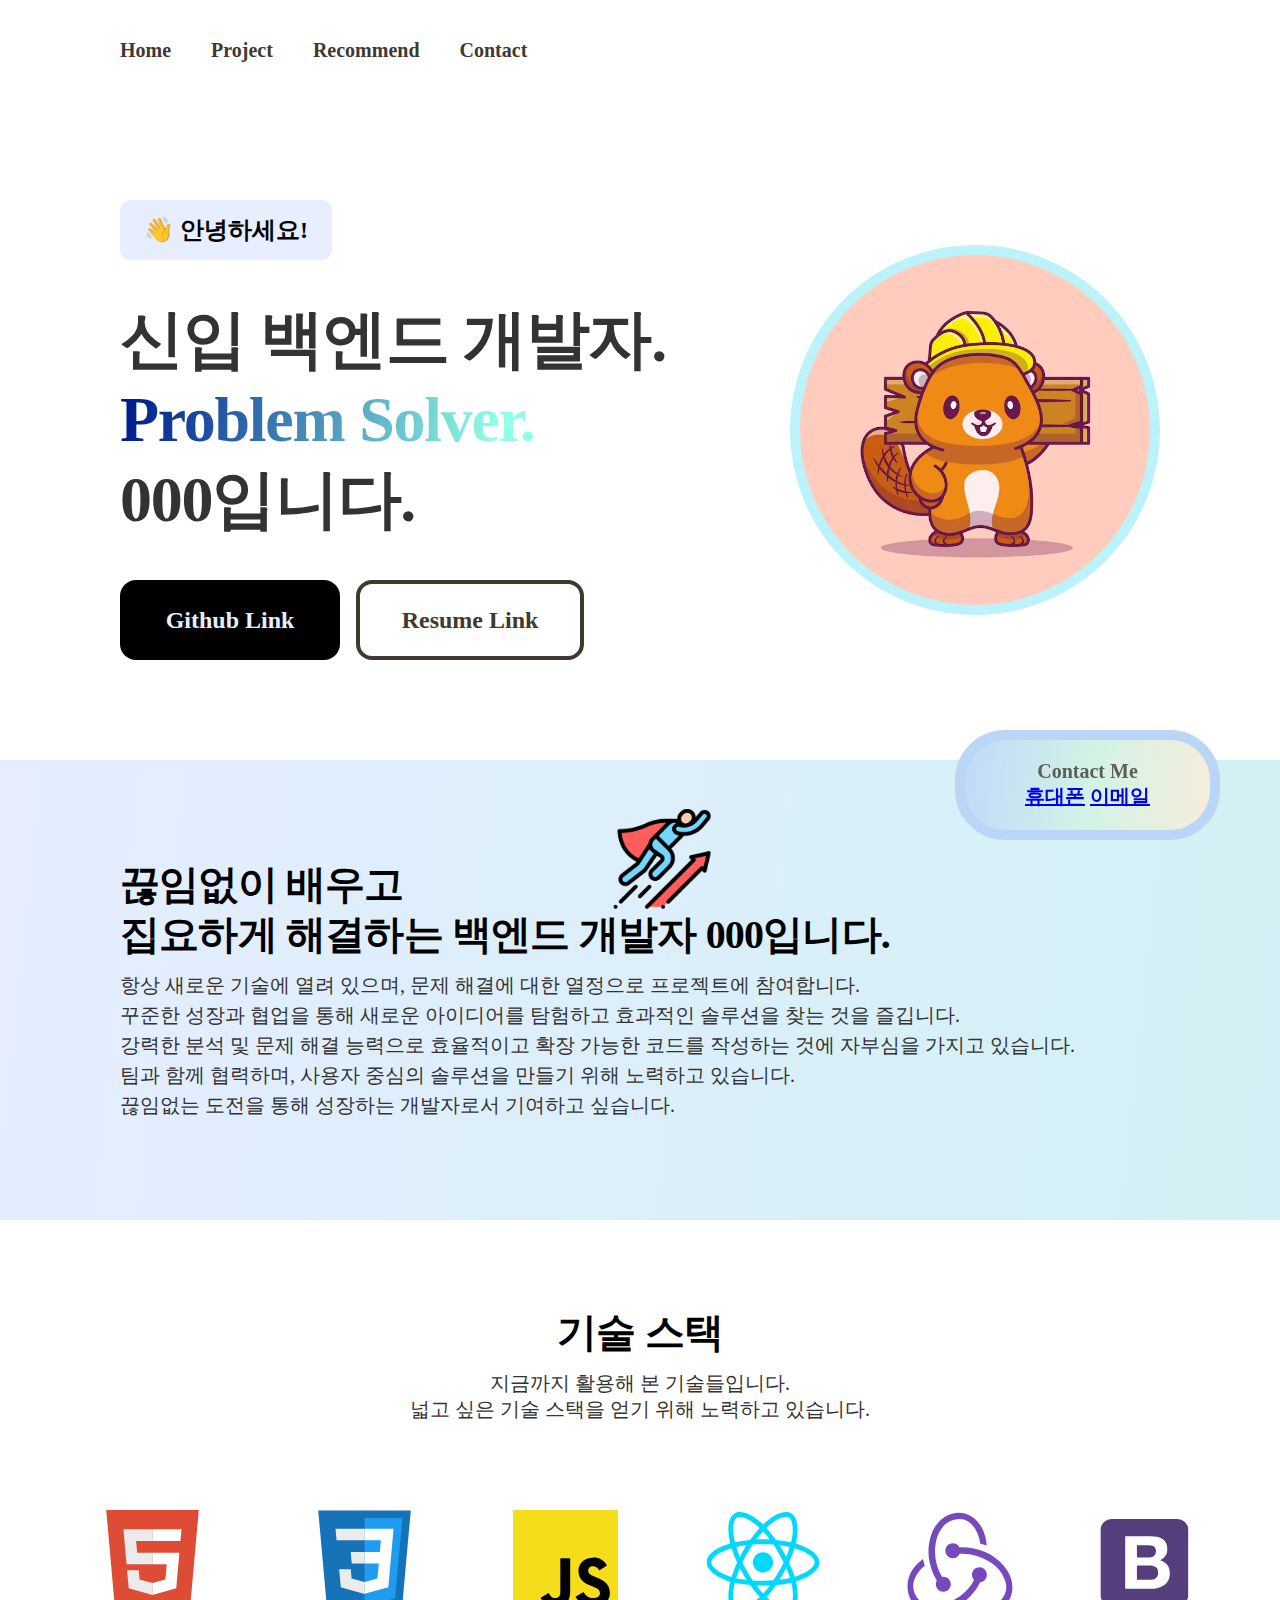
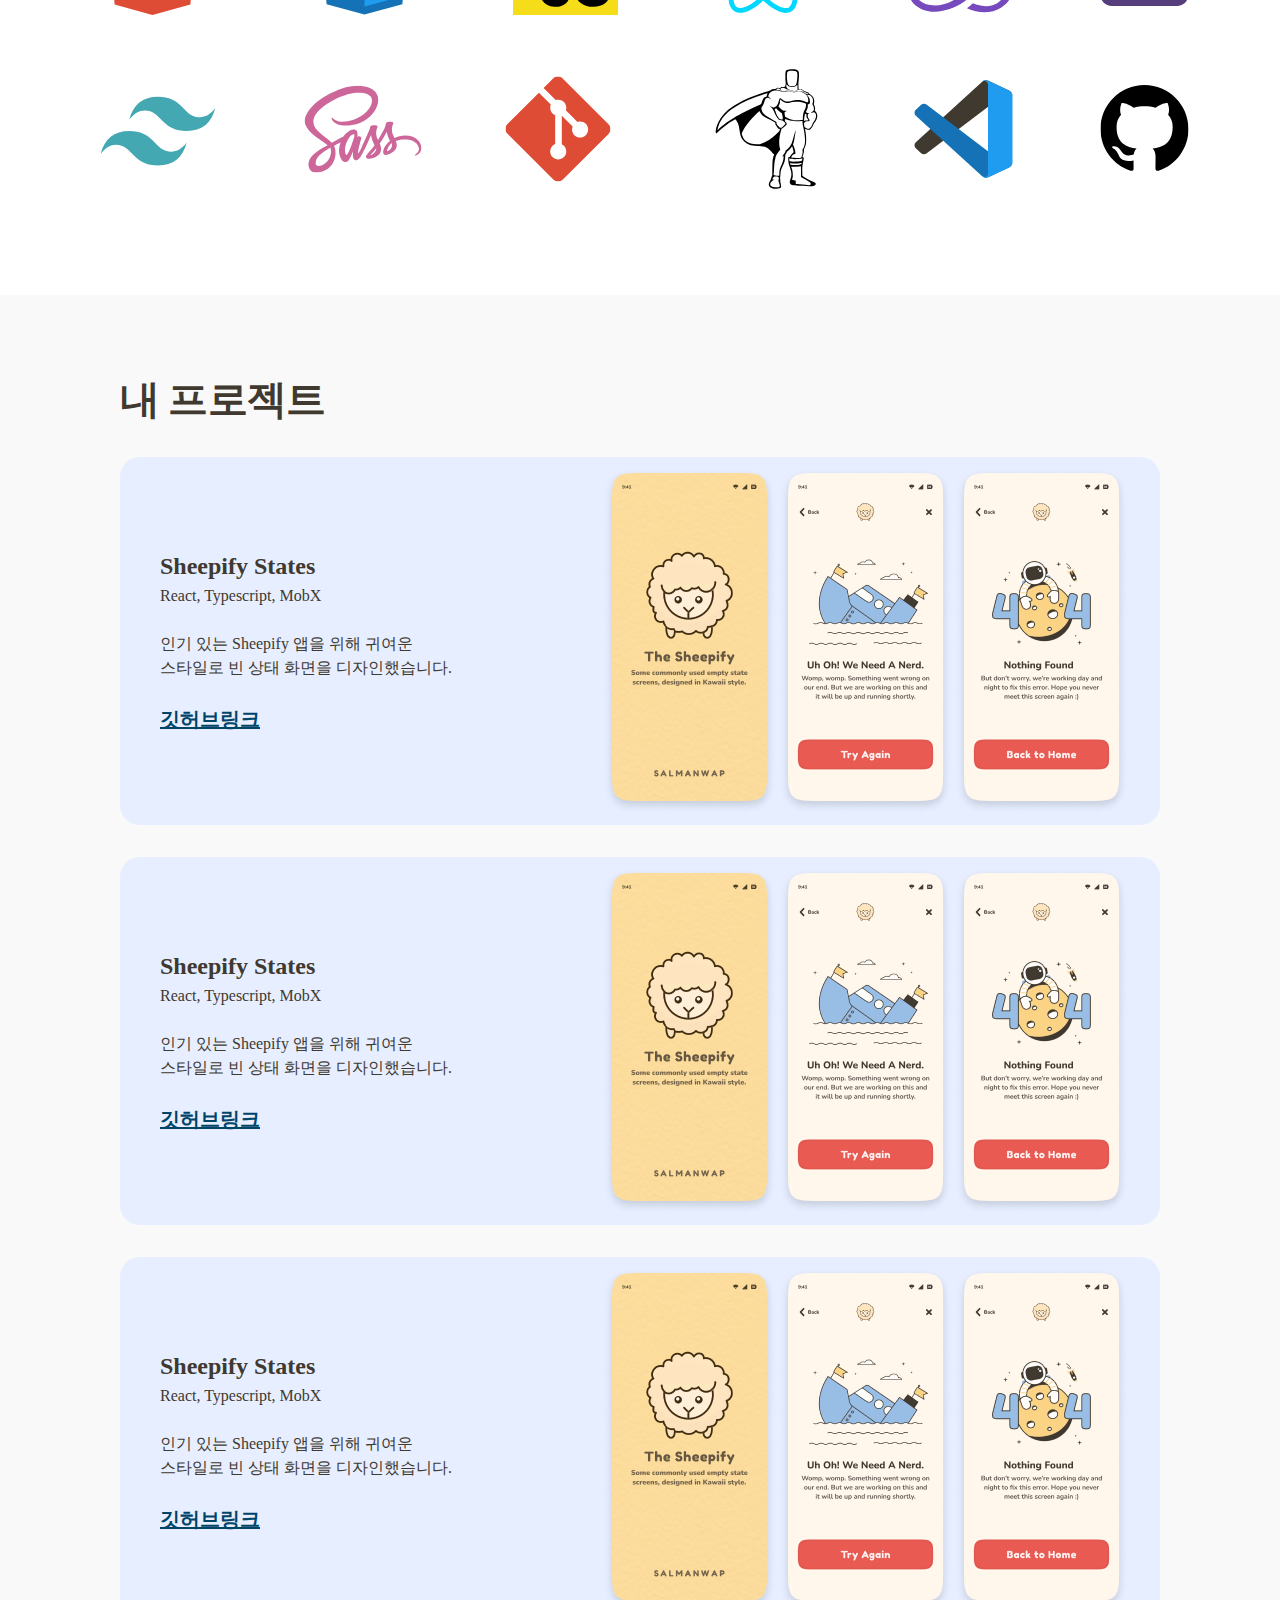
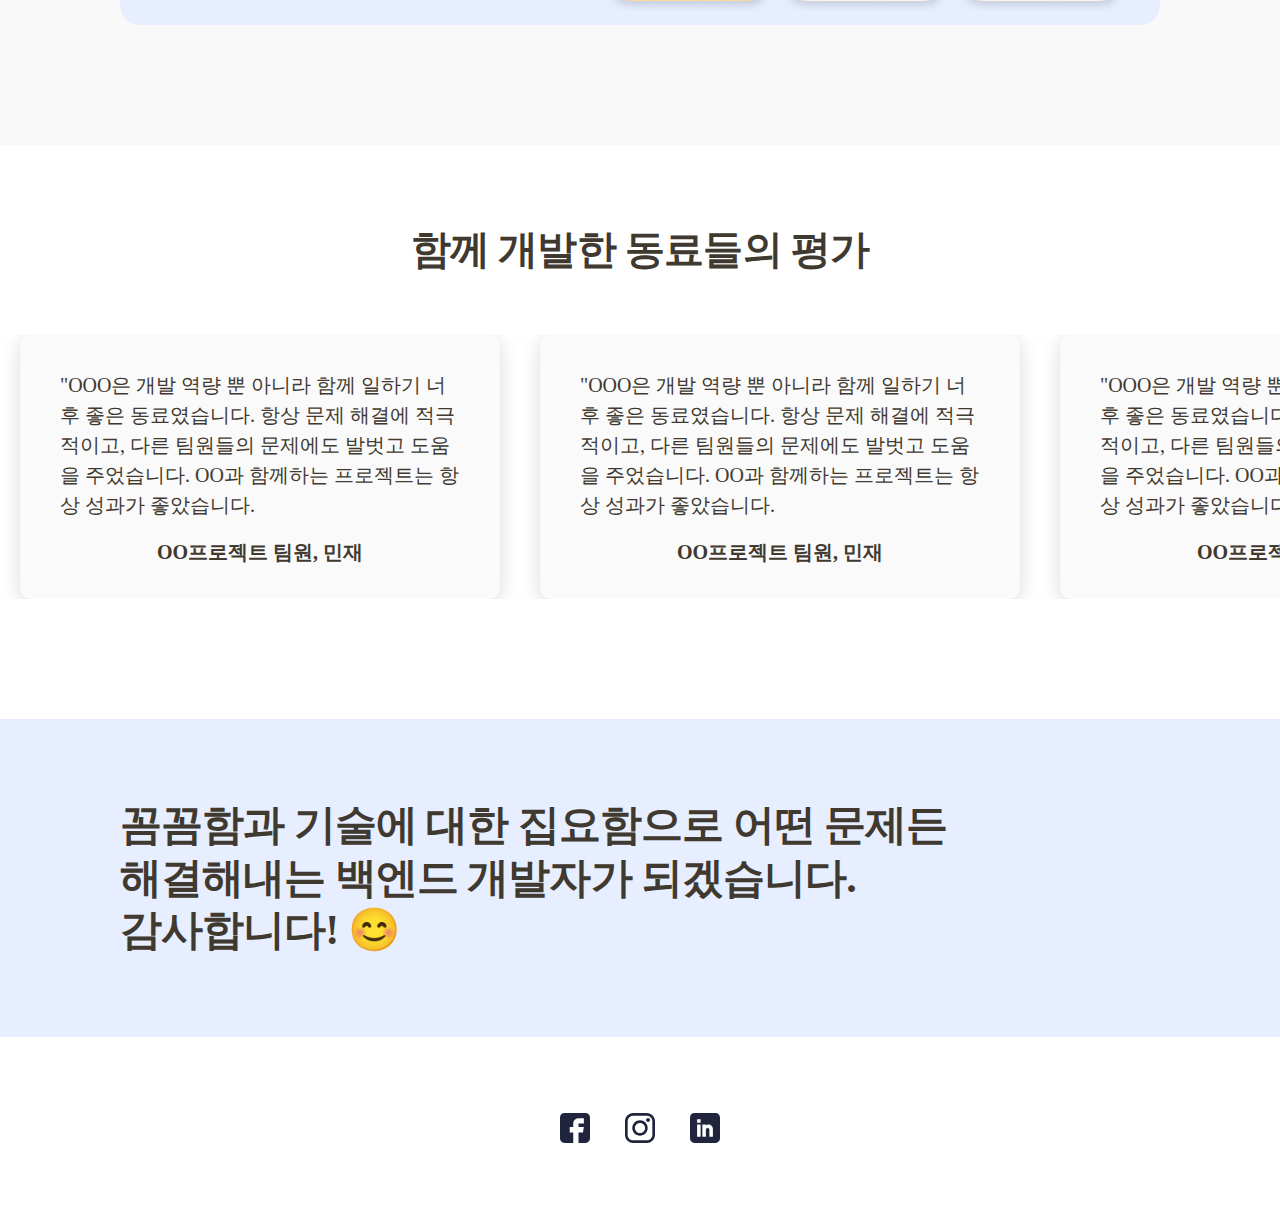
<file: index.html>
<!DOCTYPE html>
<html lang="en">
<head>
    <!-- Google tag (gtag.js) -->
    <script async src="https://www.googletagmanager.com/gtag/js?id=G-X1V1LDHRFK"></script>
    <script>
        window.dataLayer = window.dataLayer || [];
        function gtag(){dataLayer.push(arguments);}
        gtag('js', new Date());

        gtag('config', 'G-X1V1LDHRFK');
    </script>

    <meta charset="UTF-8">
    <meta name="viewport" content="width=device-width, initial-scale=1.0">
    <link rel="stylesheet" href="./reset.css" />
    <link rel="stylesheet" href="./styles.css">
    <link rel='stylesheet' href='./responsive.css' media="(max-width: 390px)">
    <title>Profile</title>
</head>
<body>
    <nav>
        <div class="navItem">Home</div>
        <div class="navItem">Project</div>
        <div class="navItem">Recommend</div>
        <div class="navItem">Contact</div>
    </nav>
    
    <header>
        <div>
            <div class="badge">👋 안녕하세요!</div>
            <h1>신입 백엔드 개발자.<br/>
            <span>Problem Solver.</span><br/>
            000입니다.<br/>
            </h1>
            <div class="headerLinkContainer">
                <a class="headerLink" onclick="onClickButton('github')" href="#" target="_blank">Github Link</a>
                <a class="headerLink headerLinkReverse" onclick="onClickButton('resume')" href="#" target="_blank">Resume Link</a>
            </div>
        </div>
        <div class="headerImg"></div>
    </header>

    <div class="introContainer">
        <h2 class="introTitle">끊임없이 배우고<br>
        집요하게 해결하는 
        <span class="posRelative">
            백엔드 개발자
            <img class="flyingPerson" src="assets/img/ic_growth.png">
        </span> 000입니다.
        </h2>
        <div class="introText">
            항상 새로운 기술에 열려 있으며, 문제 해결에 대한 열정으로 프로젝트에 참여합니다.<br>
            꾸준한 성장과 협업을 통해 새로운 아이디어를 탐험하고 효과적인 솔루션을 찾는 것을 즐깁니다.<br>
            강력한 분석 및 문제 해결 능력으로 효율적이고 확장 가능한 코드를 작성하는 것에 자부심을 가지고 있습니다.<br> 
            팀과 함께 협력하며, 사용자 중심의 솔루션을 만들기 위해 노력하고 있습니다.<br>
            끊임없는 도전을 통해 성장하는 개발자로서 기여하고 싶습니다.<br>
        </div>
    </div>
    
    <div class="techStackContainer">
        <h1 class="techStackTitle">기술 스택</h1>
        <div class="techStackDesc">
            지금까지 활용해 본 기술들입니다.<br>
            넓고 싶은 기술 스택을 얻기 위해 노력하고 있습니다.<br>
        </div>
        <div class="techStacks">
            <img src="assets/svg/ic_html.svg" alt="html">
            <img src="assets/svg/ic_css.svg" alt="css">
            <img src="assets/svg/ic_js.svg" alt="js">
            <img src="assets/svg/ic_react.svg" alt="react">
            <img src="assets/svg/ic_icon.svg" alt="icon">
            <img src="assets/svg/ic_bootstrap.svg" alt="bootstrap">
            <img src="assets/svg/ic_tailwind.svg" alt="tailwind">
            <img src="assets/svg/ic_sass.svg" alt="sass">
            <img src="assets/svg/ic_git.svg" alt="git">
            <img src="assets/svg/ic_greensock.svg" alt="greensock">
            <img src="assets/svg/ic_vscode.svg" alt="vscode">
            <img src="assets/svg/ic_github.svg" alt="github">
        </div>
    </div>

    <div class="projectContainer">
        <div class="projectTitle">내 프로젝트</div>
        <div class="projectItem">
            <div class="projectDesc">
                <div class="projectItemTitle">Sheepify States</div>
                <div class="proejctItemDetail">
                    React, Typescript, MobX<br/><br/>
                    인기 있는 Sheepify 앱을 위해 귀여운<br/>
                    스타일로 빈 상태 화면을 디자인했습니다.
                </div>
                <a class="projectLink" href="#">깃허브링크</a>
            </div>
            <div class="projectThumbnail">
                <img src="assets/img/sample_01.png">
                <img src="assets/img/sample_02.png">
                <img src="assets/img/sample_03.png">
            </div>
        </div>
        <div class="projectItem">
            <div class="projectDesc">
                <div class="projectItemTitle">Sheepify States</div>
                <div class="proejctItemDetail">
                    React, Typescript, MobX<br/><br/>
                    인기 있는 Sheepify 앱을 위해 귀여운<br/>
                    스타일로 빈 상태 화면을 디자인했습니다.
                </div>
                <a class="projectLink" href="#">깃허브링크</a>
            </div>
            <div class="projectThumbnail">
                <img src="assets/img/sample_01.png">
                <img src="assets/img/sample_02.png">
                <img src="assets/img/sample_03.png">
            </div>
        </div>
        <div class="projectItem">
            <div class="projectDesc">
                <div class="projectItemTitle">Sheepify States</div>
                <div class="proejctItemDetail">
                    React, Typescript, MobX<br/><br/>
                    인기 있는 Sheepify 앱을 위해 귀여운<br/>
                    스타일로 빈 상태 화면을 디자인했습니다.
                </div>
                <a class="projectLink" href="#">깃허브링크</a>
            </div>
            <div class="projectThumbnail">
                <img src="assets/img/sample_01.png">
                <img src="assets/img/sample_02.png">
                <img  src="assets/img/sample_03.png">
            </div>
        </div>
    </div>

    <div class="recommendContainer">
        <div class="recommendTitle">
            함께 개발한 동료들의 평가
        </div>
        <!-- TODO 스와이프 마우스로 가능하게 수정 -->
        <div class="recommendOuterSlider">
            <div class="recommendInnerSlider">
                <div class="recommendSlide">
                    <div class="recommendText">
                        "OOO은 개발 역량 뿐 아니라 함께 일하기 너후 좋은 동료였습니다. 항상 문제 해결에 적극적이고, 다른 팀원들의 문제에도 발벗고 도움을 주었습니다. OO과 함께하는 프로젝트는 항상 성과가 좋았습니다. 
                    </div>
                    <div class="recommendPerson">
                        OO프로젝트 팀원, 민재
                    </div>
                </div>
                <div class="recommendSlide">
                    <div class="recommendText">
                        "OOO은 개발 역량 뿐 아니라 함께 일하기 너후 좋은 동료였습니다. 항상 문제 해결에 적극적이고, 다른 팀원들의 문제에도 발벗고 도움을 주었습니다. OO과 함께하는 프로젝트는 항상 성과가 좋았습니다. 
                    </div>
                    <div class="recommendPerson">
                        OO프로젝트 팀원, 민재
                    </div>
                </div>
                <div class="recommendSlide">
                    <div class="recommendText">
                        "OOO은 개발 역량 뿐 아니라 함께 일하기 너후 좋은 동료였습니다. 항상 문제 해결에 적극적이고, 다른 팀원들의 문제에도 발벗고 도움을 주었습니다. OO과 함께하는 프로젝트는 항상 성과가 좋았습니다. 
                    </div>
                    <div class="recommendPerson">
                        OO프로젝트 팀원, 민재
                    </div>
                </div>
                <div class="recommendSlide">
                    <div class="recommendText">
                        "OOO은 개발 역량 뿐 아니라 함께 일하기 너후 좋은 동료였습니다. 항상 문제 해결에 적극적이고, 다른 팀원들의 문제에도 발벗고 도움을 주었습니다. OO과 함께하는 프로젝트는 항상 성과가 좋았습니다. 
                    </div>
                    <div class="recommendPerson">
                        OO프로젝트 팀원, 민재
                    </div>
                </div>
                <div class="recommendSlide">
                    <div class="recommendText">
                        "OOO은 개발 역량 뿐 아니라 함께 일하기 너후 좋은 동료였습니다. 항상 문제 해결에 적극적이고, 다른 팀원들의 문제에도 발벗고 도움을 주었습니다. OO과 함께하는 프로젝트는 항상 성과가 좋았습니다. 
                    </div>
                    <div class="recommendPerson">
                        OO프로젝트 팀원, 민재
                    </div>
                </div>
            </div>
        </div>
    </div>

    <div class="goalContainer">
        <h1>
            꼼꼼함과 기술에 대한 집요함으로 어떤 문제든<span><br></span>
            해결해내는 백엔드 개발자가 되겠습니다.<br>
            감사합니다! 😊<br>
        </h1>
    </div>

    <footer>
        <!-- TODO 아이콘 클릭시 해당 계정으로 연결 -->
        <div class="contactContainer">
            <img src="assets/svg/ic_fb.svg" alt="페이스북">
            <img src="assets/svg/ic_insta.svg" alt="인스타">
            <img src="assets/svg/ic_Linkedin.svg" alt="링크드인">
        </div>
    </footer>

    <div class="fixedContactButton">
        <div>Contact Me</div>
        <a href="tel:010-1234-5678">휴대폰</a>
        <a href="mailto:abcd1234@gmail.com">이메일</a>
    </div>

    <script>
        function onClickButton(type){
            if(type === 'github'){
                gtag("event", "깃허브_버튼_클릭", {
                    // gtag("이벤트명", "액션명", {액션에 대한 상세 내용})
                    'event_category': '깃허브_버튼_클릭',
                    'event_label': '깃허브_버튼_클릭'
                })
            }
            else if(type === 'resume'){
                gtag("event", "깃허브_버튼_클릭", {
                    'event_category': '깃허브_버튼_클릭',
                    'event_label': '깃허브_버튼_클릭'
                })
            }
        }

    </script>

</body>

</html>
</file>
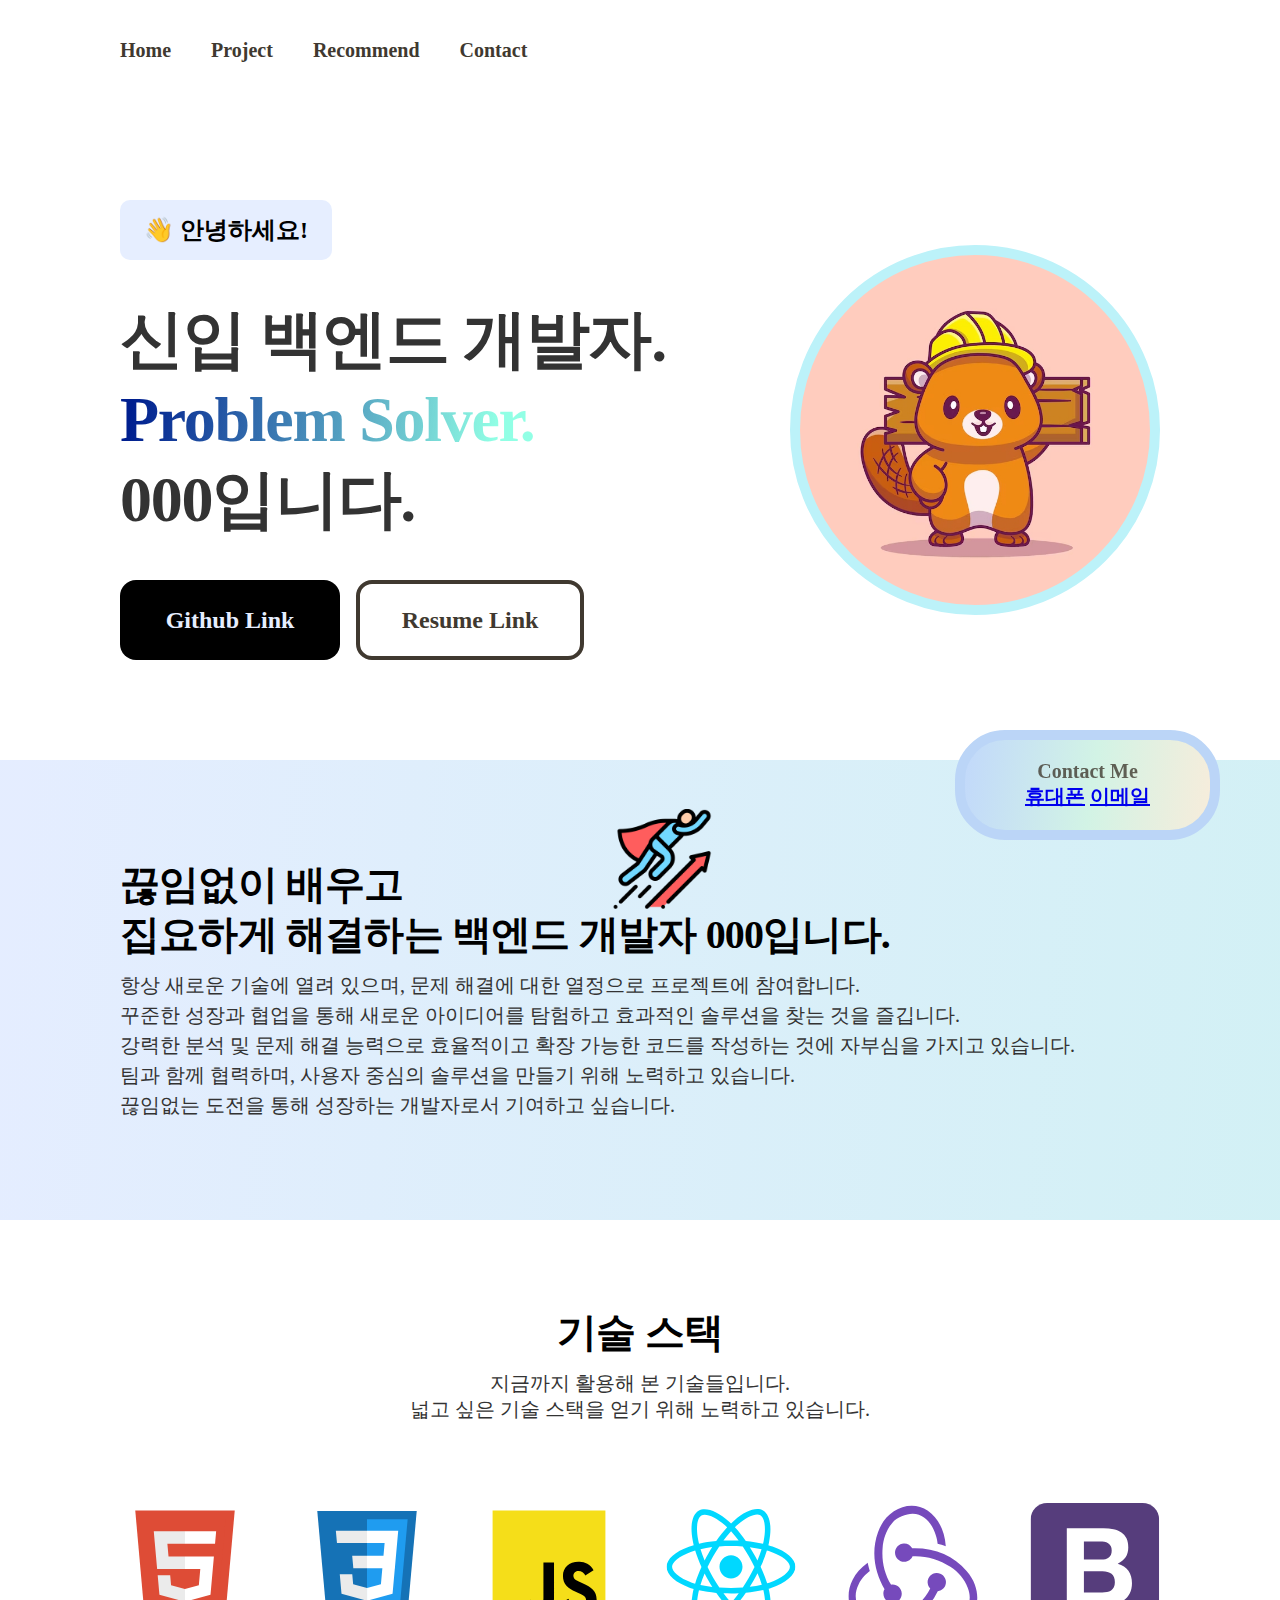
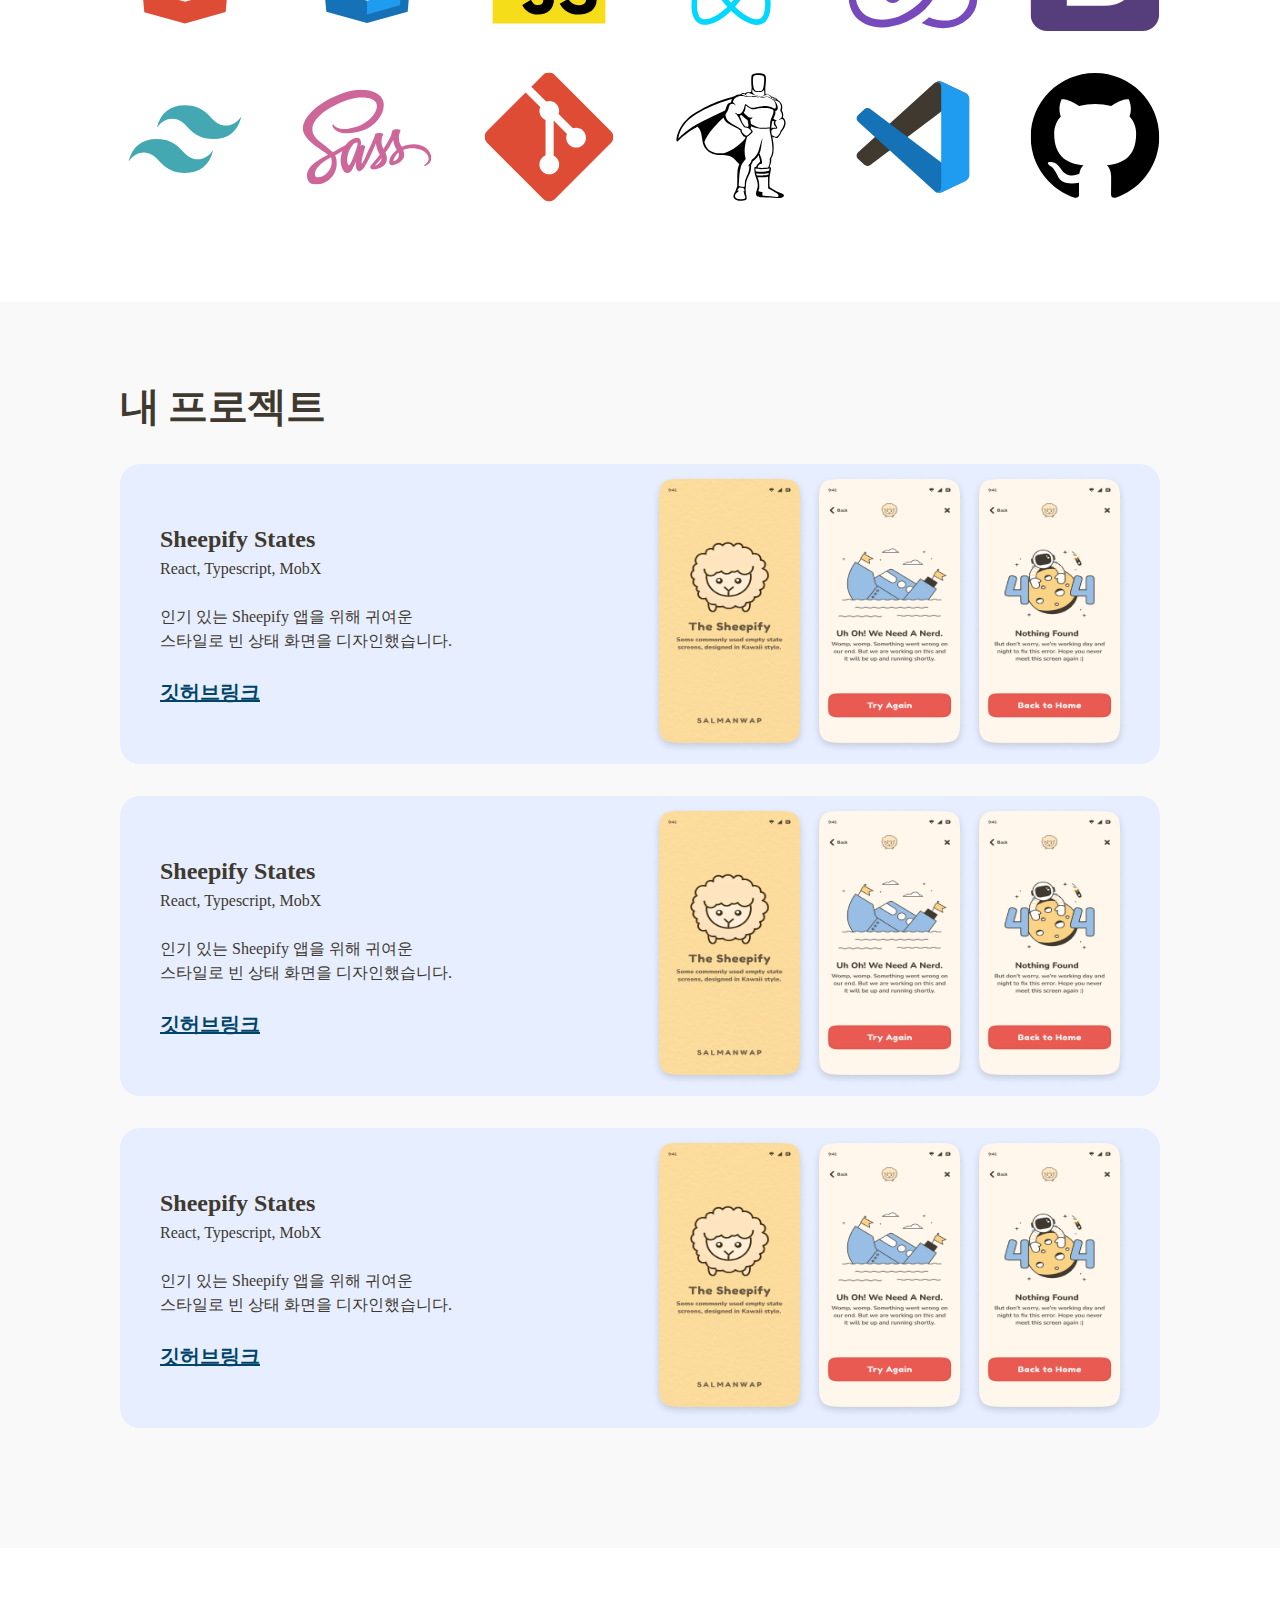
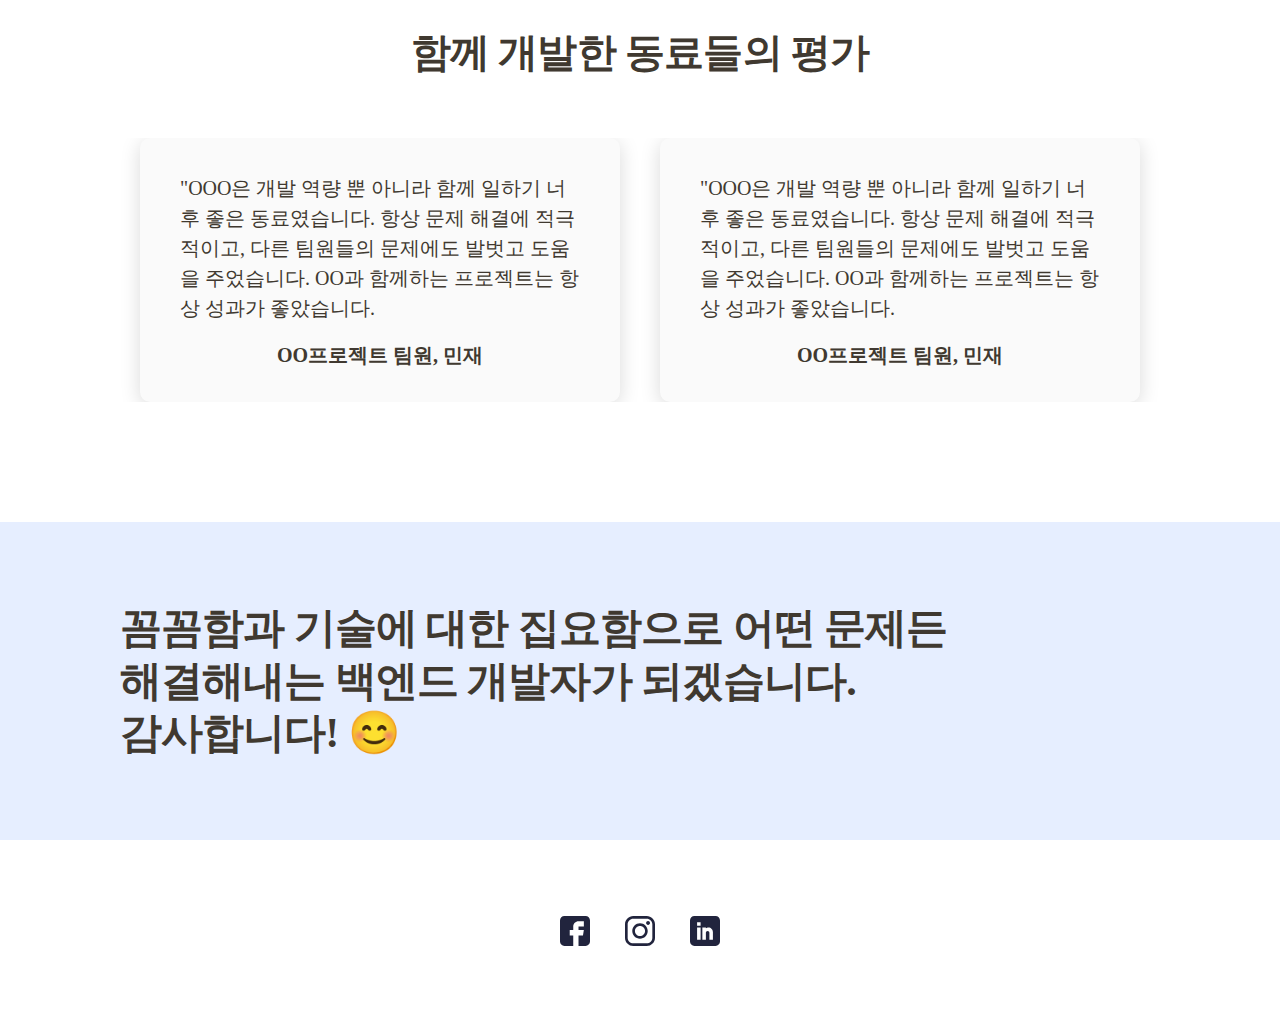
<file: web/index.html>
<!DOCTYPE html>
<html lang="en">
<head>
    <!-- Google tag (gtag.js) -->
    <script async src="https://www.googletagmanager.com/gtag/js?id=G-X1V1LDHRFK"></script>
    <script>
        window.dataLayer = window.dataLayer || [];
        function gtag(){dataLayer.push(arguments);}
        gtag('js', new Date());

        gtag('config', 'G-X1V1LDHRFK');
    </script>

    <meta charset="UTF-8">
    <meta name="viewport" content="width=device-width, initial-scale=1.0">

    <link rel="stylesheet" href="./reset.css" />
    <link rel="stylesheet" href="./styles.css">
    <link rel='stylesheet' href='./responsive.css' media="(max-width: 390px)">

    <!-- 공유했을 때, 제목 썸네일 및 설명 -->
    <meta property="og:title" content="PDA Portfolio">
    <meta property="og:image" content="assets/img/burby.png">
    <meta property="og:description" content="HTML과 CSS 연습을 위해 제작된 포트폴리오 페이지입니다.">

    <title>Portfolio</title>
</head>
<body>
    <nav>
        <div class="navItem">Home</div>
        <div class="navItem">Project</div>
        <div class="navItem">Recommend</div>
        <div class="navItem">Contact</div>
    </nav>
    
    <header>
        <div>
            <div class="badge">👋 안녕하세요!</div>
            <h1>신입 백엔드 개발자.<br/>
            <span>Problem Solver.</span><br/>
            000입니다.<br/>
            </h1>
            <div class="headerLinkContainer">
                <a class="headerLink" onclick="onClickButton('github')" href="#" target="_blank">Github Link</a>
                <a class="headerLink headerLinkReverse" onclick="onClickButton('resume')" href="#" target="_blank">Resume Link</a>
            </div>
        </div>
        <div class="headerImg"></div>
    </header>

    <div class="introContainer">
        <h2 class="introTitle">끊임없이 배우고<br>
        집요하게 해결하는 
        <span class="posRelative">
            백엔드 개발자
            <img class="flyingPerson" src="assets/img/ic_growth.png">
        </span> 000입니다.
        </h2>
        <div class="introText">
            항상 새로운 기술에 열려 있으며, 문제 해결에 대한 열정으로 프로젝트에 참여합니다.<br>
            꾸준한 성장과 협업을 통해 새로운 아이디어를 탐험하고 효과적인 솔루션을 찾는 것을 즐깁니다.<br>
            강력한 분석 및 문제 해결 능력으로 효율적이고 확장 가능한 코드를 작성하는 것에 자부심을 가지고 있습니다.<br> 
            팀과 함께 협력하며, 사용자 중심의 솔루션을 만들기 위해 노력하고 있습니다.<br>
            끊임없는 도전을 통해 성장하는 개발자로서 기여하고 싶습니다.<br>
        </div>
    </div>
    
    <div class="techStackContainer">
        <h1 class="techStackTitle">기술 스택</h1>
        <div class="techStackDesc">
            지금까지 활용해 본 기술들입니다.<br>
            넓고 싶은 기술 스택을 얻기 위해 노력하고 있습니다.<br>
        </div>
        <div class="techStacks">
            <img src="assets/svg/ic_html.svg" alt="html">
            <img src="assets/svg/ic_css.svg" alt="css">
            <img src="assets/svg/ic_js.svg" alt="js">
            <img src="assets/svg/ic_react.svg" alt="react">
            <img src="assets/svg/ic_icon.svg" alt="icon">
            <img src="assets/svg/ic_bootstrap.svg" alt="bootstrap">
            <img src="assets/svg/ic_tailwind.svg" alt="tailwind">
            <img src="assets/svg/ic_sass.svg" alt="sass">
            <img src="assets/svg/ic_git.svg" alt="git">
            <img src="assets/svg/ic_greensock.svg" alt="greensock">
            <img src="assets/svg/ic_vscode.svg" alt="vscode">
            <img src="assets/svg/ic_github.svg" alt="github">
        </div>
    </div>

    <div class="projectContainer">
        <div class="projectTitle">내 프로젝트</div>
        <div class="projectItem">
            <div class="projectDesc">
                <div class="projectItemTitle">Sheepify States</div>
                <div class="proejctItemDetail">
                    React, Typescript, MobX<br/><br/>
                    인기 있는 Sheepify 앱을 위해 귀여운<br/>
                    스타일로 빈 상태 화면을 디자인했습니다.
                </div>
                <a class="projectLink" href="#">깃허브링크</a>
            </div>
            <div class="projectThumbnail">
                <img src="assets/img/sample_01.png">
                <img src="assets/img/sample_02.png">
                <img src="assets/img/sample_03.png">
            </div>
        </div>
        <div class="projectItem">
            <div class="projectDesc">
                <div class="projectItemTitle">Sheepify States</div>
                <div class="proejctItemDetail">
                    React, Typescript, MobX<br/><br/>
                    인기 있는 Sheepify 앱을 위해 귀여운<br/>
                    스타일로 빈 상태 화면을 디자인했습니다.
                </div>
                <a class="projectLink" href="#">깃허브링크</a>
            </div>
            <div class="projectThumbnail">
                <img src="assets/img/sample_01.png">
                <img src="assets/img/sample_02.png">
                <img src="assets/img/sample_03.png">
            </div>
        </div>
        <div class="projectItem">
            <div class="projectDesc">
                <div class="projectItemTitle">Sheepify States</div>
                <div class="proejctItemDetail">
                    React, Typescript, MobX<br/><br/>
                    인기 있는 Sheepify 앱을 위해 귀여운<br/>
                    스타일로 빈 상태 화면을 디자인했습니다.
                </div>
                <a class="projectLink" href="#">깃허브링크</a>
            </div>
            <div class="projectThumbnail">
                <img src="assets/img/sample_01.png">
                <img src="assets/img/sample_02.png">
                <img  src="assets/img/sample_03.png">
            </div>
        </div>
    </div>

    <div class="recommendContainer">
        <div class="recommendTitle">
            함께 개발한 동료들의 평가
        </div>
        <!-- TODO 스와이프 마우스로 가능하게 수정 -->
        <div class="recommendOuterSlider">
            <div class="recommendInnerSlider">
                <div class="recommendSlide">
                    <div class="recommendText">
                        "OOO은 개발 역량 뿐 아니라 함께 일하기 너후 좋은 동료였습니다. 항상 문제 해결에 적극적이고, 다른 팀원들의 문제에도 발벗고 도움을 주었습니다. OO과 함께하는 프로젝트는 항상 성과가 좋았습니다. 
                    </div>
                    <div class="recommendPerson">
                        OO프로젝트 팀원, 민재
                    </div>
                </div>
                <div class="recommendSlide">
                    <div class="recommendText">
                        "OOO은 개발 역량 뿐 아니라 함께 일하기 너후 좋은 동료였습니다. 항상 문제 해결에 적극적이고, 다른 팀원들의 문제에도 발벗고 도움을 주었습니다. OO과 함께하는 프로젝트는 항상 성과가 좋았습니다. 
                    </div>
                    <div class="recommendPerson">
                        OO프로젝트 팀원, 민재
                    </div>
                </div>
                <div class="recommendSlide">
                    <div class="recommendText">
                        "OOO은 개발 역량 뿐 아니라 함께 일하기 너후 좋은 동료였습니다. 항상 문제 해결에 적극적이고, 다른 팀원들의 문제에도 발벗고 도움을 주었습니다. OO과 함께하는 프로젝트는 항상 성과가 좋았습니다. 
                    </div>
                    <div class="recommendPerson">
                        OO프로젝트 팀원, 민재
                    </div>
                </div>
                <div class="recommendSlide">
                    <div class="recommendText">
                        "OOO은 개발 역량 뿐 아니라 함께 일하기 너후 좋은 동료였습니다. 항상 문제 해결에 적극적이고, 다른 팀원들의 문제에도 발벗고 도움을 주었습니다. OO과 함께하는 프로젝트는 항상 성과가 좋았습니다. 
                    </div>
                    <div class="recommendPerson">
                        OO프로젝트 팀원, 민재
                    </div>
                </div>
                <div class="recommendSlide">
                    <div class="recommendText">
                        "OOO은 개발 역량 뿐 아니라 함께 일하기 너후 좋은 동료였습니다. 항상 문제 해결에 적극적이고, 다른 팀원들의 문제에도 발벗고 도움을 주었습니다. OO과 함께하는 프로젝트는 항상 성과가 좋았습니다. 
                    </div>
                    <div class="recommendPerson">
                        OO프로젝트 팀원, 민재
                    </div>
                </div>
            </div>
        </div>
    </div>

    <div class="goalContainer">
        <h1>
            꼼꼼함과 기술에 대한 집요함으로 어떤 문제든<span><br></span>
            해결해내는 백엔드 개발자가 되겠습니다.<br>
            감사합니다! 😊<br>
        </h1>
    </div>

    <footer>
        <!-- TODO 아이콘 클릭시 해당 계정으로 연결 -->
        <div class="contactContainer">
            <img src="assets/svg/ic_fb.svg" alt="페이스북">
            <img src="assets/svg/ic_insta.svg" alt="인스타">
            <img src="assets/svg/ic_Linkedin.svg" alt="링크드인">
        </div>
    </footer>

    <div class="fixedContactButton">
        <div>Contact Me</div>
        <a href="tel:010-1234-5678">휴대폰</a>
        <a href="mailto:abcd1234@gmail.com">이메일</a>
    </div>

    <script>
        function onClickButton(type){
            if(type === 'github'){
                gtag("event", "깃허브_버튼_클릭", {
                    // gtag("이벤트명", "액션명", {액션에 대한 상세 내용})
                    'event_category': '깃허브_버튼_클릭',
                    'event_label': '깃허브_버튼_클릭'
                })
            }
            else if(type === 'resume'){
                gtag("event", "깃허브_버튼_클릭", {
                    'event_category': '깃허브_버튼_클릭',
                    'event_label': '깃허브_버튼_클릭'
                })
            }
        }

    </script>

</body>

</html>
</file>
<file: styles.css>
nav{
    display: flex;
    padding: 0px 200px 0px 120px;
    gap: 40px;
    height: 100px;
    align-items: center;
}

.navItem{
    color: #403930;
    font-size: 20px;
    font-style: normal;
    font-weight: 600;
    line-height: 150%;
}

.badge{
    padding: 12px 24px;
    gap: 10px;
    border-radius: 10px;
    background: #E6EEFF;
    width: fit-content;
    color: #000;

    font-size: 24px;
    font-style: normal;
    font-weight: 600;
    line-height: 150%;

    margin-bottom: 40px;
}

header{
    padding: 100px 120px;
    display: flex;
    align-items: center;
    justify-content: space-between;
}

header div h1{
    color: #333;
    font-size: 64px;
    font-style: normal;
    font-weight: 600;
    line-height: 125%;
    letter-spacing: -1.28px;

    margin-bottom: 40px;
}

header div h1 span{
    font-weight: 900;
    background: linear-gradient(
        99deg, 
        #001F8F 3.58%, 
        rgba(36, 255, 203, 0.50) 90.34%
    );
    background-clip: text;
    -webkit-background-clip: text;
    -webkit-text-fill-color: transparent;
    animation: blink 3s infinite;
}

@keyframes blink{
    from{
        opacity: 0;
    }
    to{
        opacity: 1;
    }
}

.headerLinkContainer{
    display: flex;
    gap: 16px;
}

.headerLink{
    display: flex;
    text-decoration: none;
    width: 140px;
    padding: 24px 40px;
    border-radius: 16px;
    background-color: #000;
    justify-content: center;
    align-items: center;

    color: #E6EEFF;
    font-size: 24px;
    font-style: normal;
    font-weight: 600;
}

.headerLinkReverse{
    border: 4px solid #403930;
    background-color: #fff;
    color: #403930;
}

.headerImg{
    width: 350px;
    height: 350px;
    flex-shrink: 0;
    border-radius: 500px;
    border: 10px solid #BCF2F9;
    background-image: url(./assets/img/burby.png);
    background-repeat: no-repeat;
    background-size: cover;
}

.introContainer{
    display: flex;
    padding: 100px 120px;
    flex-direction: column;
    justify-content: center;
    gap: 10px;

    background: linear-gradient(96deg, rgba(189, 210, 255, 0.40) 1.72%, rgba(116, 224, 215, 0.40) 158.93%);
}

.introTitle{
    color: #000;
    font-size: 40px;
    font-style: normal;
    font-weight: 700;
    line-height: 125%;
    letter-spacing: -0.8px;
}

.posRelative{
    position: relative;
}

.flyingPerson{
    width: 100px;
    height: 100px;
    position: absolute;
    bottom: 48px;
    left: 160px;
}

.introText{
    color: #333;
    font-family: Pretendard;
    font-size: 20px;
    font-style: normal;
    font-weight: 500;
    line-height: 150%;
}

.techStackContainer{
    display: flex;
    padding: 100px 120px;
    flex-direction: column;
    justify-content: center;
    align-items: center;
}

.techStackTitle{
    color: #000;
    font-size: 40px;
    font-style: normal;
    font-weight: 700;
    line-height: 26px;
    letter-spacing: -0.8px;
    margin-bottom: 24px;
}

.techStackDesc{
    color: #333;
    text-align: center;
    font-size: 20px;
    font-style: normal;
    font-weight: 400;
    line-height: 26px;
    margin-bottom: 80px;
}

.techStacks{
    display: grid;
    grid-template-columns: repeat(6, 1fr);
    column-gap: 80px;
    row-gap: 40px;
    align-items: center;
}

.projectContainer{
    display: flex;
    padding: 80px 120px 120px 120px;
    flex-direction: column;
    justify-content: center;
    background: rgba(244, 244, 244, 0.50);
}

.projectTitle{
    color: #403930;
    font-size: 40px;
    font-style: normal;
    font-weight: 600;
    line-height: 125%;
    letter-spacing: -0.8px;
}

.projectItem{
    display: flex;
    padding-left: 40px;
    align-items: center;
    justify-content: space-between;
    gap: 40px;
    margin-top: 32px;
    background-color: #E6EEFF;
    border-radius: 20px;
}

.projectDesc{
    display: flex;
    max-width: 437px;
    flex-direction: column;
    margin-right: 40px;
}

.projectItemTitle{
    color: #403930;
    font-size: 24px;
    font-style: normal;
    font-weight: 600;
    line-height: 150%; /* 36px */
}

.projectLink{
    color: #00446A;
    font-size: 20px;
    font-style: normal;
    font-weight: 600;
    line-height: 150%; /* 30px */
    text-decoration-line: underline;
}

.proejctItemDetail{
    color: #403930;
    font-size: 16px;
    font-style: normal;
    font-weight: 500;
    line-height: 150%; /* 24px */
    margin-bottom: 24px;
}

.projectThumbnail{
    flex-shrink: 0;
    display: flex;
    justify-content: space-between;
    align-items: center;
    padding-top: 10px;
    padding-bottom: 10px;
    padding-right: 30px;
}

.projectImg{
    width: 160px;
    height: 280px;
    flex-shrink: 0;
}

.recommendContainer{
    display: flex;
    padding: 80px 0px 120px 0px;
    flex-direction: column;
    justify-content: center;
    align-items: center;
}

.recommendTitle{
    color: #403930;
    font-size: 40px;
    font-style: normal;
    font-weight: 700;
    line-height: 125%; /* 50px */
    letter-spacing: -0.8px;
    margin-bottom: 60px;
}

.recommendOuterSlider{
    width: 100%;
    overflow-x: scroll;
}

.recommendInnerSlider{
    display: flex;
    flex-direction: row;
    width: fit-content;
}

.recommendOuterSlider::-webkit-scrollbar{
    display: none;
}

.recommendSlide{
    display: flex;
    width: 400px;
    height: 264px;
    padding: 0px 40px;
    flex-direction: column;
    justify-content: center;
    align-items: center;
    gap: 20px;
    margin: 0px 20px;

    border-radius: 10px;
    background: #FAFAFA;
    box-shadow: 0px 4px 20px 0px rgba(0, 0, 0, 0.15);
}

.recommendText{
    color: #403930;
    font-family: Work Sans;
    font-size: 20px;
    font-style: normal;
    font-weight: 400;
    line-height: 150%; /* 30px */
}

.recommendPerson{
    color: #403930;
    text-align: center;
    font-family: Work Sans;
    font-size: 20px;
    font-style: normal;
    font-weight: 700;
    line-height: 25px; /* 125% */
}

.goalContainer{
    display: flex;
    padding: 80px 120px;
    flex-direction: column;
    justify-content: center;
    background: #E6EEFF;
}

.goalContainer h1{
    color: #403930;
    font-size: 42px;
    font-style: normal;
    font-weight: 600;
    line-height: 125%; /* 60px */
    letter-spacing: -0.96px;
}

footer{
    width: 100%;
    height: 182px;
    flex-shrink: 0;
    display: flex;
    justify-content: center;
    align-items: center;
}

.contactContainer{
    display: inline-flex;
    justify-content: center;
    align-items: flex-start;
    gap: 35px;
}

.fixedContactButton{
    width: 165px;
    flex-shrink: 0;
    border-radius: 50px;
    border: 10px solid #BBD5F7;
    background: linear-gradient(98deg, #BED3FF -10.83%, #D2F3E5 51.79%, #FFEBD9 110.76%);
    padding: 20px 40px ;

    color: rgba(64, 57, 48, 0.80);
    text-align: center;
    font-size: 20px;
    font-style: normal;
    font-weight: 700;
    line-height: normal;

    position: fixed;
    bottom: 60px;
    right: 60px;

}
</file>
<file: responsive.css>
nav{
    height: 60px;
    padding: 0px 24px;
    gap: 32px;
}

.navItem{
    font-size: 12px;
}

.badge{
    padding: 8px 24px;
    font-size: 16px;
    margin-bottom: 20px; 
}

header{
    padding: 40px 24px;
}

header div h1{
    font-size: 32px;
    line-height: 120%; /* 38.4px */
    letter-spacing: -0.64px;
    margin-bottom: 20px;
}

.headerLink{
    width: 80px;
    padding: 8px 20px;
    border-radius: 8px;

    font-size: 14px;
    line-height: 150%; /* 21px */
}

.headerLinkReverse{
    border-width: 2px;
}

.headerImg{
    display: none;
}

.introContainer{
    padding: 60px 24px;
}

.introTitle{
    color: #333;
    font-size: 18px;
    letter-spacing: -0.36px;
}

.flyingPerson{
    width: 40px;
    height: 40px;
    bottom: 24px;
    left: 70px;
}

.introText{
    font-size: 14px;
    font-weight: 400;
    letter-spacing: -0.28px;
}

.techStackContainer{
    padding: 60px 24px;
    align-items: flex-start;
}

.techStackTitle{
    font-size: 24px;
    font-weight: 700;
    line-height: 26px; /* 108.333% */
    letter-spacing: -0.48px;
}

.techStackDesc{
    font-size: 14px;
    text-align: left;
    font-weight: 400;
    line-height: 150%; /* 21px */
    margin-bottom: 32px;
}

.techStacks{
    grid-template-columns: repeat(4, 1fr);
    column-gap: 8px;
    row-gap: 24px;
}

.techStacks img{
    max-width: 80px;
    max-height: 80px;
}

.projectContainer{
    padding: 60px 24px;
}

.projectTitle{
    font-size: 24px;
    font-weight: 700;
    line-height: 26px; /* 108.333% */
    letter-spacing: -0.48px;
}

.projectItem{
    flex-direction: column-reverse;
    padding: 24px 16px;
    justify-content: flex-start;
    align-items: flex-start;
    gap: 16px;
}

.projectDesc{
    box-sizing: border-box;
    width: 100%;
    margin-right: 0px;
}

.projectThumbnail{
    padding: 0px;
}

.projectImg{
    max-width: max-content;
    max-height: 200px;
    flex-shrink: 0;
}

.recommendContainer{
    padding: 60px 24px;
    align-self: stretch;
}

.recommendTitle{
    font-size: 24px;
    font-style: normal;
    font-weight: 700;
    line-height: 26px; /* 108.333% */
    letter-spacing: -0.48px;
    margin-bottom: 40px;
}

.recommendInnerSlider{
    flex-direction: column;
    gap: 20px;
}

.recommendSlide{
    box-sizing: border-box;
    width:fit-content;
    height:auto;
    display: flex;
    padding: 24px 16px;
    gap: 16px;
    align-items: flex-end;
}

.recommendText{
    font-family: Pretendard;
    font-size: 14px;
    font-weight: 600;
    line-height: 150%; /* 21px */
}

.recommendPerson{
    color: #1866AF;
    text-align: right;
    font-family: Pretendard;
    font-size: 12px;
    font-weight: 400;
}

.goalContainer{
    padding: 60px 24px;
}

.goalContainer h1{
    font-size: 24px;
    letter-spacing: -0.48px;
}

.goalContainer h1 span{
    display: none;
}

.fixedContactButton{
    display: none;
}

footer{
    height: 140px;
}
</file>
<file: web/styles.css>
nav{
    display: flex;
    padding: 0px 200px 0px 120px;
    gap: 40px;
    height: 100px;
    align-items: center;
}

.navItem{
    color: #403930;
    font-size: 20px;
    font-style: normal;
    font-weight: 600;
    line-height: 150%;
}

.badge{
    padding: 12px 24px;
    gap: 10px;
    border-radius: 10px;
    background: #E6EEFF;
    width: fit-content;
    color: #000;

    font-size: 24px;
    font-style: normal;
    font-weight: 600;
    line-height: 150%;

    margin-bottom: 40px;
}

header{
    padding: 100px 120px;
    display: flex;
    align-items: center;
    justify-content: space-between;
}

header div h1{
    color: #333;
    font-size: 64px;
    font-style: normal;
    font-weight: 600;
    line-height: 125%;
    letter-spacing: -1.28px;

    margin-bottom: 40px;
}

header div h1 span{
    font-weight: 900;
    background: linear-gradient(
        99deg, 
        #001F8F 3.58%, 
        rgba(36, 255, 203, 0.50) 90.34%
    );
    background-clip: text;
    -webkit-background-clip: text;
    -webkit-text-fill-color: transparent;
    animation: blink 3s infinite;
}

@keyframes blink{
    from{
        opacity: 0;
    }
    to{
        opacity: 1;
    }
}

.headerLinkContainer{
    display: flex;
    gap: 16px;
}

.headerLink{
    display: flex;
    text-decoration: none;
    width: 140px;
    padding: 24px 40px;
    border-radius: 16px;
    background-color: #000;
    justify-content: center;
    align-items: center;

    color: #E6EEFF;
    font-size: 24px;
    font-style: normal;
    font-weight: 600;
}

.headerLinkReverse{
    border: 4px solid #403930;
    background-color: #fff;
    color: #403930;
}

.headerImg{
    width: 350px;
    height: 350px;
    flex-shrink: 0;
    border-radius: 500px;
    border: 10px solid #BCF2F9;
    background-image: url(assets/img/burby.png);
    background-repeat: no-repeat;
    background-size: cover;
}

.introContainer{
    display: flex;
    padding: 100px 120px;
    flex-direction: column;
    gap: 10px;
    background: linear-gradient(96deg, rgba(189, 210, 255, 0.40) 1.72%, rgba(116, 224, 215, 0.40) 158.93%);
}

.introTitle{
    color: #000;
    font-size: 40px;
    font-style: normal;
    font-weight: 700;
    line-height: 125%;
    letter-spacing: -0.8px;
}

.posRelative{
    position: relative;
}

.flyingPerson{
    width: 100px;
    height: 100px;
    position: absolute;
    bottom: 48px;
    left: 160px;
}

.introText{
    color: #333;
    font-family: Pretendard;
    font-size: 20px;
    font-style: normal;
    font-weight: 500;
    line-height: 150%;
}

.techStackContainer{
    display: flex;
    padding: 100px 120px;
    flex-direction: column;
    align-items: center;
}

.techStackTitle{
    color: #000;
    font-size: 40px;
    font-style: normal;
    font-weight: 700;
    line-height: 26px;
    letter-spacing: -0.8px;
    margin-bottom: 24px;
}

.techStackDesc{
    color: #333;
    text-align: center;
    font-size: 20px;
    font-style: normal;
    font-weight: 400;
    line-height: 26px;
    margin-bottom: 80px;
}

.techStacks{
    display: grid;
    grid-template-columns: repeat(6, 1fr);
    width: 100%;
    column-gap: 5%;
    row-gap: 40px;
    align-items: center;
}

.techStacks img{
    width: 100%;
}

.projectContainer{
    display: flex;
    padding: 80px 120px 120px 120px;
    flex-direction: column;
    justify-content: center;
    background: rgba(244, 244, 244, 0.50);
}

.projectTitle{
    color: #403930;
    font-size: 40px;
    font-style: normal;
    font-weight: 600;
    line-height: 125%;
    letter-spacing: -0.8px;
}

.projectItem{
    display: flex;
    padding-left: 40px;
    align-items: center;
    justify-content: space-between;
    gap: 40px;
    margin-top: 32px;
    background-color: #E6EEFF;
    border-radius: 20px;
}

.projectDesc{
    display: flex;
    max-width: 437px;
    flex-direction: column;
    margin-right: 40px;
}

.projectItemTitle{
    color: #403930;
    font-size: 24px;
    font-style: normal;
    font-weight: 600;
    line-height: 150%; /* 36px */
}

.projectLink{
    color: #00446A;
    font-size: 20px;
    font-style: normal;
    font-weight: 600;
    line-height: 150%; /* 30px */
    text-decoration-line: underline;
}

.proejctItemDetail{
    color: #403930;
    font-size: 16px;
    font-style: normal;
    font-weight: 500;
    line-height: 150%; /* 24px */
    margin-bottom: 24px;
}

.projectThumbnail{
    flex-shrink: 0;
    display: flex;
    justify-content: space-between;
    align-items: center;
    padding-top: 10px;
    padding-bottom: 10px;
    padding-right: 30px;
}

.projectThumbnail img{
    width: 160px;
    height: 280px;
}

.recommendContainer{
    display: flex;
    padding: 80px 120px 120px 120px;
    flex-direction: column;
    justify-content: center;
    align-items: center;
}

.recommendTitle{
    color: #403930;
    font-size: 40px;
    font-style: normal;
    font-weight: 700;
    line-height: 125%; /* 50px */
    letter-spacing: -0.8px;
    margin-bottom: 60px;
}

.recommendOuterSlider{
    width: 100%;
    overflow-x: scroll;
}

.recommendInnerSlider{
    display: flex;
    width: fit-content;
}

.recommendOuterSlider::-webkit-scrollbar{
    display: none;
}

.recommendSlide{
    display: flex;
    width: 400px;
    height: 264px;
    padding: 0px 40px;
    flex-direction: column;
    justify-content: center;
    align-items: center;
    gap: 20px;
    margin: 0px 20px;

    border-radius: 10px;
    background: #FAFAFA;
    box-shadow: 0px 4px 20px 0px rgba(0, 0, 0, 0.15);
}

.recommendText{
    color: #403930;
    font-family: Work Sans;
    font-size: 20px;
    font-style: normal;
    font-weight: 400;
    line-height: 150%; /* 30px */
}

.recommendPerson{
    color: #403930;
    text-align: center;
    font-family: Work Sans;
    font-size: 20px;
    font-style: normal;
    font-weight: 700;
    line-height: 25px; /* 125% */
}

.goalContainer{
    display: flex;
    padding: 80px 120px;
    flex-direction: column;
    justify-content: center;
    background: #E6EEFF;
}

.goalContainer h1{
    color: #403930;
    font-size: 42px;
    font-style: normal;
    font-weight: 600;
    line-height: 125%; /* 60px */
    letter-spacing: -0.96px;
}

footer{
    width: 100%;
    height: 182px;
    flex-shrink: 0;
    display: flex;
    justify-content: center;
    align-items: center;
}

.contactContainer{
    display: inline-flex;
    justify-content: center;
    align-items: flex-start;
    gap: 35px;
}

.fixedContactButton{
    width: 165px;
    flex-shrink: 0;
    border-radius: 50px;
    border: 10px solid #BBD5F7;
    background: linear-gradient(98deg, #BED3FF -10.83%, #D2F3E5 51.79%, #FFEBD9 110.76%);
    padding: 20px 40px ;

    color: rgba(64, 57, 48, 0.80);
    text-align: center;
    font-size: 20px;
    font-style: normal;
    font-weight: 700;
    line-height: normal;

    position: fixed;
    bottom: 60px;
    right: 60px;

}
</file>
<file: web/responsive.css>
nav{
    height: 60px;
    padding: 0px 24px;
    gap: 32px;
}

.navItem{
    font-size: 12px;
}

.badge{
    padding: 8px 24px;
    font-size: 16px;
    margin-bottom: 20px; 
}

header{
    padding: 40px 24px;
}

header div h1{
    font-size: 32px;
    line-height: 120%; /* 38.4px */
    letter-spacing: -0.64px;
    margin-bottom: 20px;
}

.headerLink{
    width: 80px;
    padding: 8px 20px;
    border-radius: 8px;

    font-size: 14px;
    line-height: 150%; /* 21px */
}

.headerLinkReverse{
    border-width: 2px;
}

.headerImg{
    display: none;
}

.introContainer{
    padding: 60px 24px;
}

.introTitle{
    color: #333;
    font-size: 18px;
    letter-spacing: -0.36px;
}

.flyingPerson{
    width: 40px;
    height: 40px;
    bottom: 24px;
    left: 70px;
}

.introText{
    font-size: 14px;
    font-weight: 400;
    letter-spacing: -0.28px;
}

.techStackContainer{
    padding: 60px 24px;
    align-items: flex-start;
}

.techStackTitle{
    font-size: 24px;
    font-weight: 700;
    line-height: 26px; /* 108.333% */
    letter-spacing: -0.48px;
}

.techStackDesc{
    font-size: 14px;
    text-align: left;
    font-weight: 400;
    line-height: 150%; /* 21px */
    margin-bottom: 32px;
}

.techStacks{
    grid-template-columns: repeat(4, 1fr);
    column-gap: 5%;
    row-gap: 5%;
}

.techStacks img{
    max-width: 100%;
}

.projectContainer{
    padding: 60px 24px;
}

.projectTitle{
    font-size: 24px;
    font-weight: 700;
    line-height: 26px; /* 108.333% */
    letter-spacing: -0.48px;
}

.projectItem{
    flex-direction: column-reverse;
    padding: 24px 16px;
    align-items: center;
    gap: 16px;
}

.projectDesc{
    box-sizing: border-box;
    width: 100%;
    margin-right: 0px;
}

.projectThumbnail{
    padding: 0px;
}

.projectThumbnail img{
    max-width: 101px;
    max-height: 200px;
}

.recommendContainer{
    padding: 60px 24px;
    align-self: stretch;
}

.recommendTitle{
    font-size: 24px;
    font-style: normal;
    font-weight: 700;
    line-height: 26px; /* 108.333% */
    letter-spacing: -0.48px;
    margin-bottom: 40px;
}

.recommendInnerSlider{
    flex-direction: column;
    gap: 20px;
}

.recommendSlide{
    width:fit-content;
    height:auto;
    padding: 24px 16px;
    gap: 16px;
    align-items: flex-end;
}

.recommendText{
    font-family: Pretendard;
    font-size: 14px;
    font-weight: 600;
    line-height: 150%; /* 21px */
}

.recommendPerson{
    color: #1866AF;
    text-align: right;
    font-family: Pretendard;
    font-size: 12px;
    font-weight: 400;
}

.goalContainer{
    padding: 60px 24px;
}

.goalContainer h1{
    font-size: 24px;
    letter-spacing: -0.48px;
}

.goalContainer h1 span{
    display: none;
}

.fixedContactButton{
    display: none;
}

footer{
    height: 140px;
}
</file>
